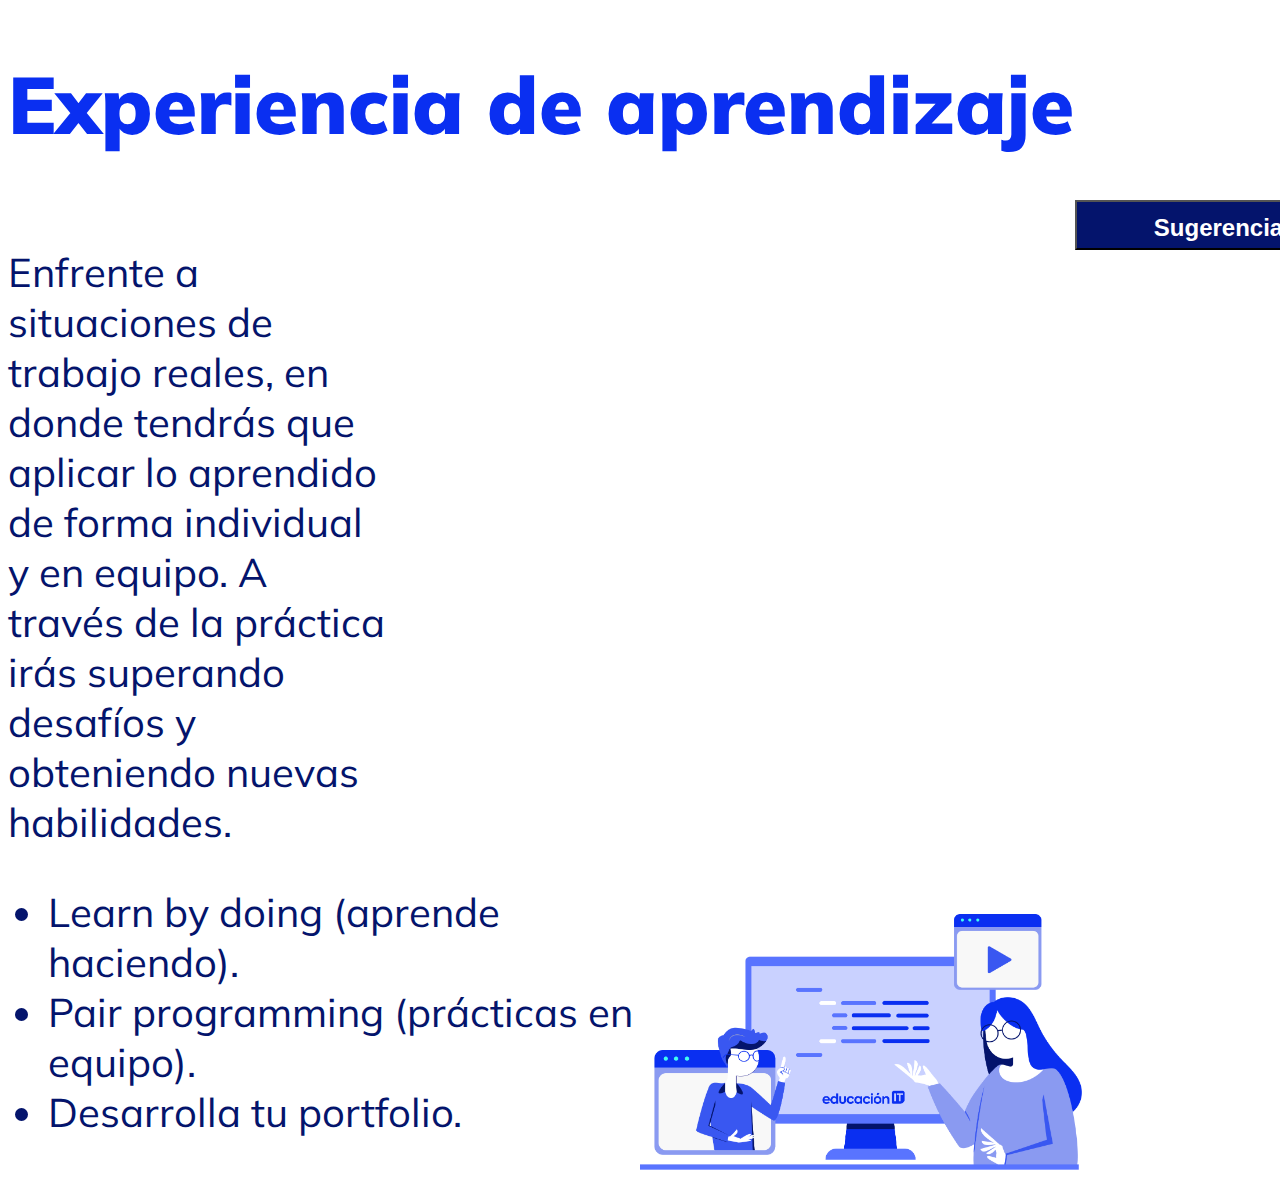
<file: Lab1/Index.html>
<!DOCTYPE html>
<html lang="en">
<head>
    <meta charset="UTF-8">
    <meta http-equiv="X-UA-Compatible" content="IE=edge">
    <meta name="viewport" content="width=device-width, initial-scale=1.0">
    <title>Desafío 1</title>
    <link rel="stylesheet" href="style.css">
</head>
<body>
    <h1>Experiencia de aprendizaje</h1>
    <main>
        <div>
    <p>Enfrente a situaciones de trabajo reales, en donde tendrás que aplicar lo aprendido de forma individual y en equipo. A través de la práctica irás superando desafíos y obteniendo nuevas habilidades.</p>
    <ul>
   <li> Learn by doing (aprende haciendo).</li>
   <li> Pair programming (prácticas en equipo).</li>
   <li> Desarrolla tu portfolio.</li>
</ul>
</div>
<div>
    <img src="./img-src/clasesonline.png" alt="CLASSIMAGE">
</div>
</main>
<div><input type="button" class="sugerences" value="Sugerencias"></div>
</body>
</html>
</file>
<file: Lab1/style.css>
@import url('https://fonts.googleapis.com/css2?family=Mulish:wght@400;700;900&display=swap');
body{
font-family: 'Mulish',sans-serif;
}
h1{
font-weight: 900;
font-size: 80px;
color: #0a2ff1

}
p, ul{
   font-weight: 400;
   font-size: 40px;
   color: #04146c; 
}
p{
    width: 60%
}
div{
   width: 50%; 
}
main{
    display: flex;
    justify-content:space-around;
    align-items:flex-end;
    
}
.sugerences{
    font-weight: 700;
    width: 300px;
    height: 50px;
    text-align: center;
    background-color: #04146c;
    color: white;
    font-size: 24px;
    left: 84%;
    position: fixed;
    top: 200px;
    line-height: 50px;
}
img {
    width:70%;

}
</file>
